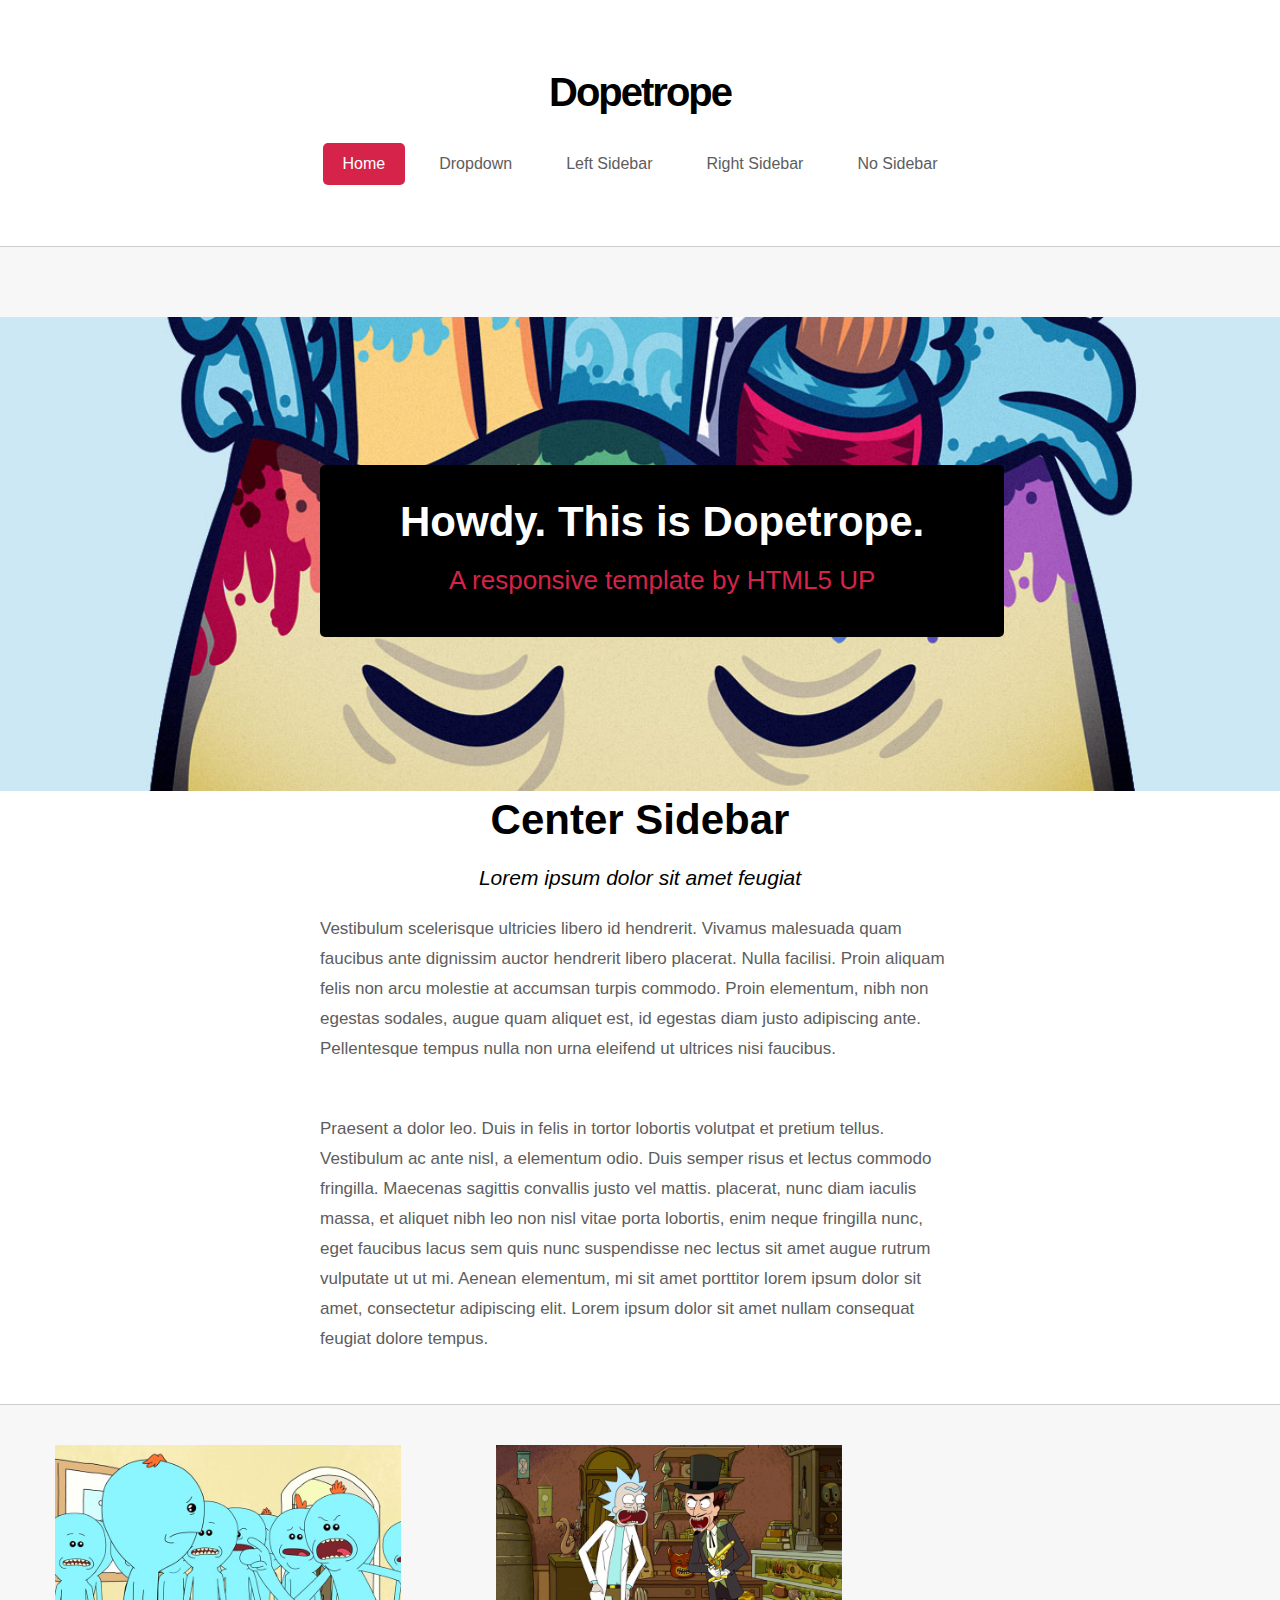
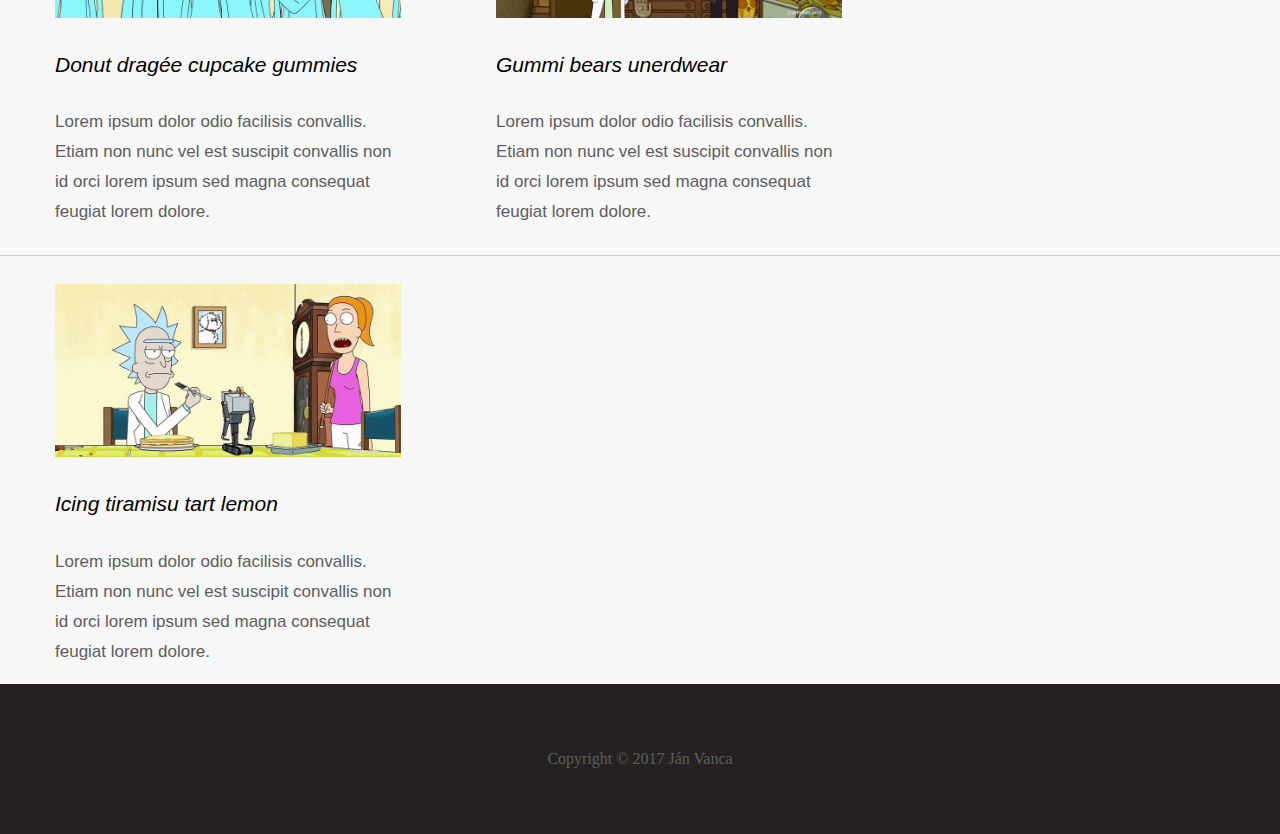
<file: index.html>
<!DOCTYPE html>
<html>
  <head>
    <link rel="stylesheet" href="css/style.css">
    <meta charset="utf-8">
    <title>Blog 1</title>
  </head>
  <body>
    <div class="biele">
      <header>
        <a href="index.html" class="nadpis"><h1>Dopetrope</h1></a>
        <nav>
          <ul class="menu">
            <li><a href="#" class="vyber">Home</a></li>
            <li><a href="#">Dropdown</a></li>
            <li><a href="left.html">Left Sidebar</a></li>
            <li><a href="right.html">Right Sidebar</a></li>
            <li><a href="noside.html">No Sidebar</a></li>
          </ul>
        </nav>
      </header>
    </div>
    
    <main>
      <section class="prva">
      <div class="content-wrap">
        <section class="prva">
          <article>
            <img src="image/pic01.jpg" class="firts">
            <div class=t>
            <header class="text">
              <h2>Howdy. This is Dopetrope.</h2>
              <p class="head">A responsive template by HTML5 UP</p>
            </header>
          </article>
        </section>
      
        <section class="druha">
        <h2 class="nazov">Center Sidebar</h2>
        <h3>Lorem ipsum dolor sit amet feugiat</h3>
        <p class="pismo"> Vestibulum scelerisque ultricies libero id hendrerit. 
          Vivamus malesuada quam faucibus ante dignissim auctor hendrerit libero placerat. 
          Nulla facilisi. Proin aliquam felis non arcu molestie at accumsan turpis commodo. 
          Proin elementum, nibh non egestas sodales, augue quam aliquet est, 
          id egestas diam justo adipiscing ante. 
          Pellentesque tempus nulla non urna eleifend ut ultrices nisi faucibus.</p>
        <p class="pismo"">
          Praesent a dolor leo. Duis in felis in tortor lobortis volutpat et pretium tellus.
          Vestibulum ac ante nisl, a elementum odio. Duis semper risus et lectus commodo fringilla.
          Maecenas sagittis convallis justo vel mattis. placerat, nunc diam iaculis massa, 
          et aliquet nibh leo non nisl vitae porta lobortis, enim neque fringilla nunc, 
          eget faucibus lacus sem quis nunc suspendisse nec lectus sit amet augue rutrum 
          vulputate ut ut mi. Aenean elementum, mi sit amet porttitor lorem ipsum dolor sit amet, 
          consectetur adipiscing elit. Lorem ipsum dolor sit amet nullam consequat feugiat dolore tempus. 
        </p>
      </section>       
    </main>
    
   
    <section class="pre-footer">
			<section class="column">
				<img src="image/image1.jpg">
				<h4>Donut dragée cupcake gummies</h4>
				<p class="font">
					Lorem ipsum dolor odio facilisis convallis. Etiam non nunc vel est suscipit convallis non id orci lorem ipsum sed magna consequat feugiat lorem dolore.
				</p>
			</section>

			<section class="column">
				<img src="image/image2.jpg">
				<h4>Gummi bears unerdwear</h4>
				<p class="font">
					Lorem ipsum dolor odio facilisis convallis. Etiam non nunc vel est suscipit convallis non id orci lorem ipsum sed magna consequat feugiat lorem dolore.
				</p>
			</section>

			<section class="column">
				<img src="image/image3.jpg">
				<h4>Icing tiramisu tart lemon</h4>
				<p class="font">
					Lorem ipsum dolor odio facilisis convallis. Etiam non nunc vel est suscipit convallis non id orci lorem ipsum sed magna consequat feugiat lorem dolore.
				</p>
			</section>
	 </section>
   

    
    <footer class="spodok">
    <div class="content-wrap">
      <p class="janio">Copyright © 2017 Ján Vanca </p>
      </div>
    </footer>
    
  </body>    
<html>
</file>
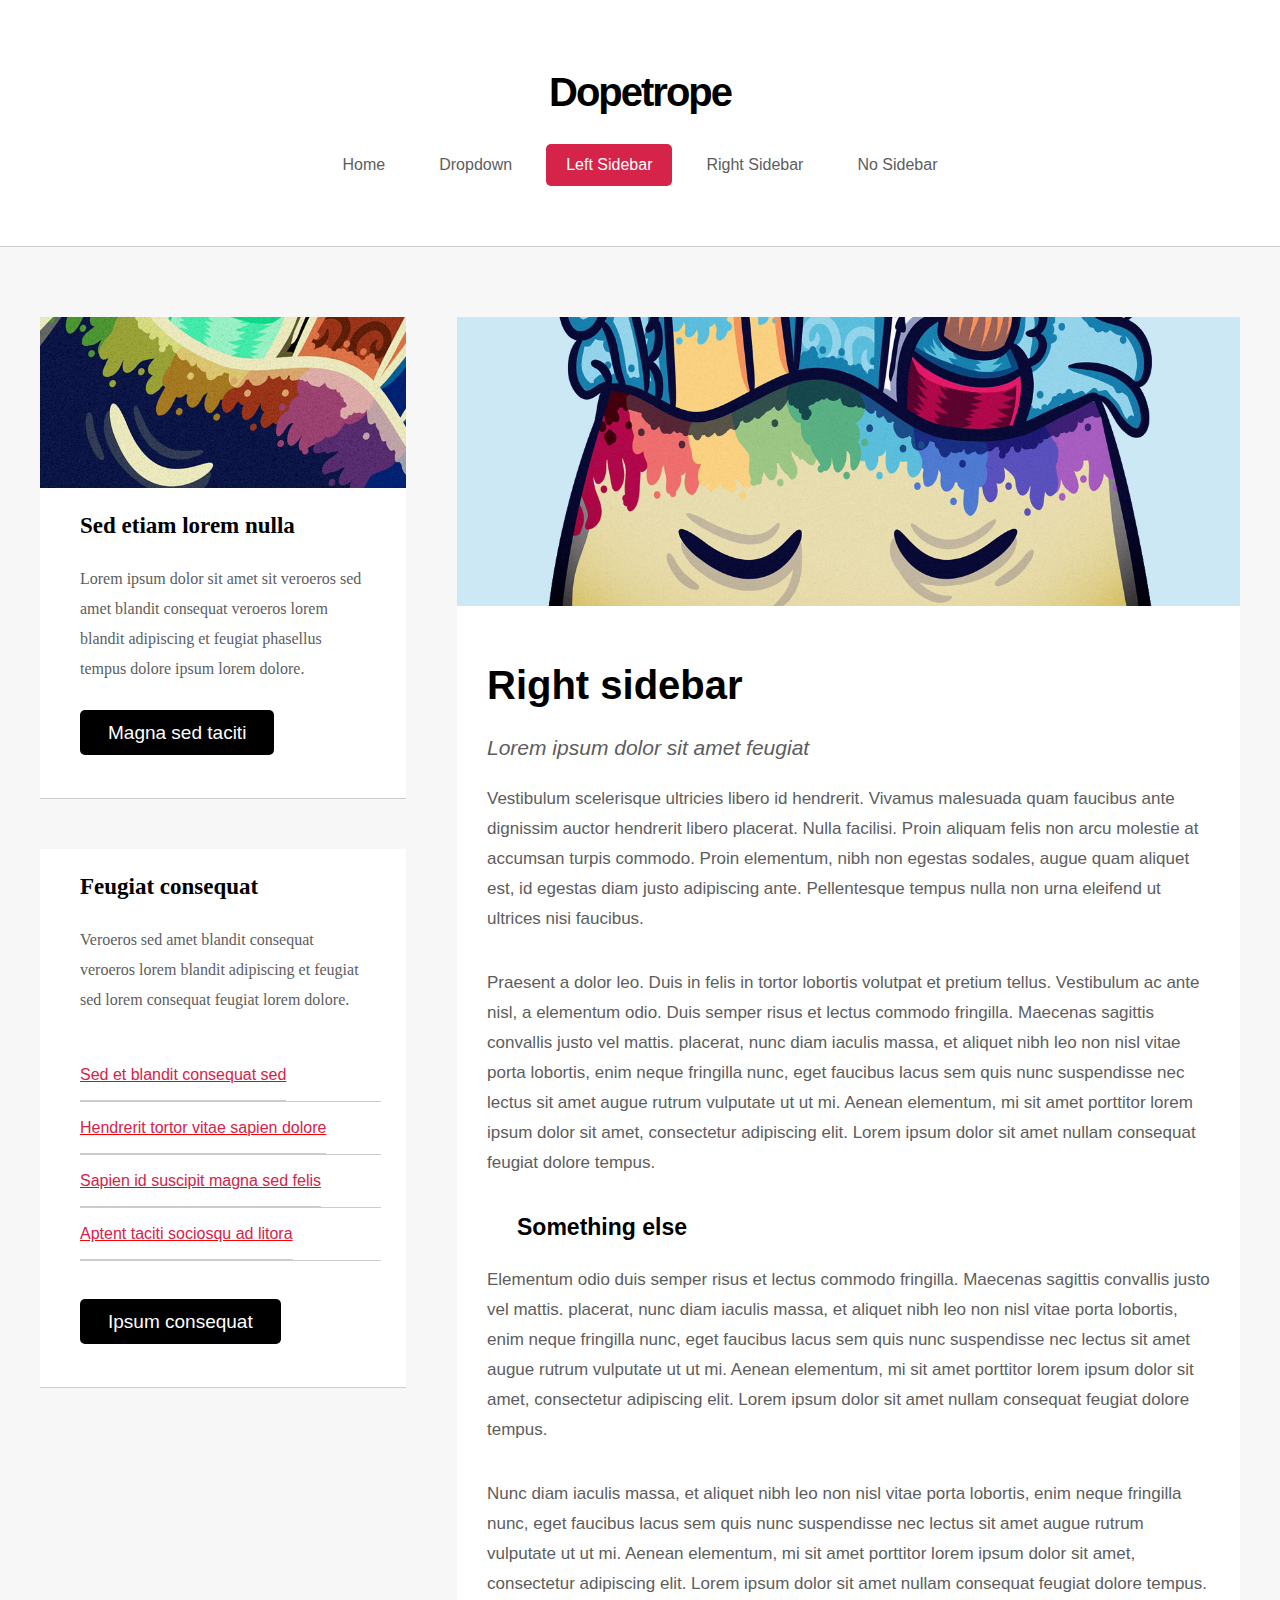
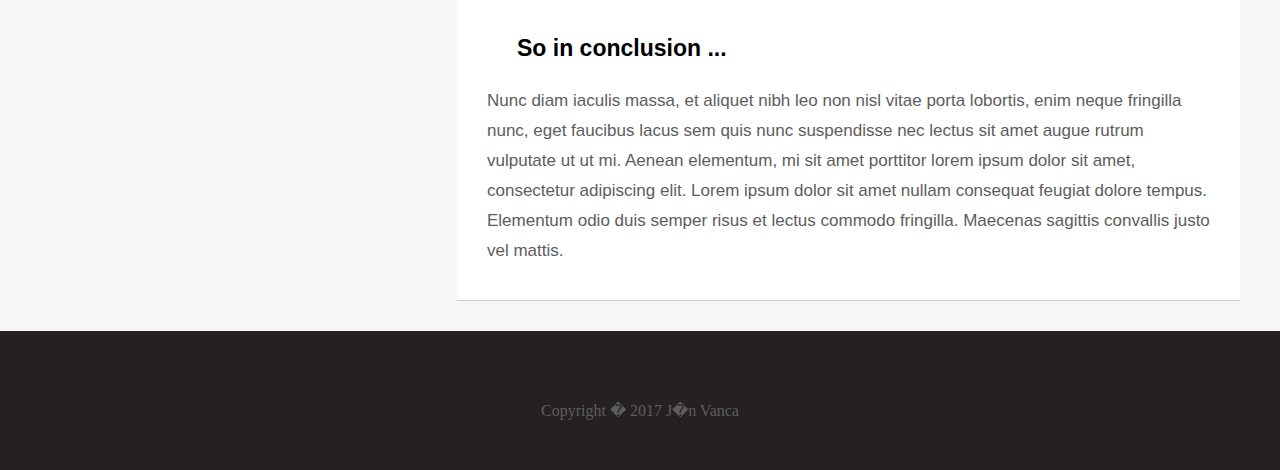
<file: left.html>
<!DOCTYPE html>
<html>
  <head>
    <link rel="stylesheet" href="css/left.css">
    <meta charset="utf-8">
    <title>Left Sidebar</title>
  </head>  
  <body>
    <div class="biele">
    <header>
      <a href="index.html"><h1>Dopetrope</h1></a>
      <nav>
        <ul class="menu">
          <li><a href="index.html">Home</a></li>
          <li><a href="#">Dropdown</a></li>
          <li><a href="#" class="vyber">Left Sidebar</a></li>
          <li><a href="right.html">Right Sidebar</a></li>
          <li><a href="noside.html">No Sidebar</a></li>
        </ul>
      </nav>
    </header>
    </div>
    <main>
    <div class="content-wrap">
      <section class="prva">
        <article>
          <header>
            <img src="image/pic01.jpg" class="firts">
          </header>
          <h2>Right sidebar</h2>
          <p class="lorem">Lorem ipsum dolor sit amet feugiat</p>
          
          <div class="pismo">
            <p>
              Vestibulum scelerisque ultricies libero id hendrerit. 
              Vivamus malesuada quam faucibus ante dignissim auctor hendrerit libero placerat. 
              Nulla facilisi. Proin aliquam felis non arcu molestie at accumsan turpis commodo. 
              Proin elementum, nibh non egestas sodales, augue quam aliquet est, id egestas diam justo adipiscing ante. 
              Pellentesque tempus nulla non urna eleifend ut ultrices nisi faucibus.
           </p>
          
            <p>
              Praesent a dolor leo. Duis in felis in tortor lobortis volutpat et pretium tellus. 
              Vestibulum ac ante nisl, a elementum odio. Duis semper risus et lectus commodo fringilla. 
              Maecenas sagittis convallis justo vel mattis. placerat, nunc diam iaculis massa, 
              et aliquet nibh leo non nisl vitae porta lobortis, enim neque fringilla nunc, 
              eget faucibus lacus sem quis nunc suspendisse nec lectus sit amet augue rutrum vulputate ut ut mi. 
              Aenean elementum, mi sit amet porttitor lorem ipsum dolor sit amet, consectetur adipiscing elit. 
              Lorem ipsum dolor sit amet nullam consequat feugiat dolore tempus.  
            </p>
          
          <h3>Something else</h3>
          
            <p>
              Elementum odio duis semper risus et lectus commodo fringilla. 
              Maecenas sagittis convallis justo vel mattis. placerat, nunc diam iaculis massa, 
              et aliquet nibh leo non nisl vitae porta lobortis, enim neque fringilla nunc, 
              eget faucibus lacus sem quis nunc suspendisse nec lectus sit amet augue rutrum vulputate ut ut mi. 
              Aenean elementum, mi sit amet porttitor lorem ipsum dolor sit amet, consectetur adipiscing elit. 
              Lorem ipsum dolor sit amet nullam consequat feugiat dolore tempus. 
            </p>
          
            <p>
              Nunc diam iaculis massa, et aliquet nibh leo non nisl vitae porta lobortis, 
              enim neque fringilla nunc, eget faucibus lacus sem quis nunc suspendisse nec lectus 
              sit amet augue rutrum vulputate ut ut mi. Aenean elementum, mi sit amet porttitor 
              lorem ipsum dolor sit amet, consectetur adipiscing elit. Lorem ipsum dolor sit amet 
              nullam consequat feugiat dolore tempus. 
            </p>
          
          <h3>So in conclusion ...</h3>
          
            <p>
              Nunc diam iaculis massa, et aliquet nibh leo non nisl vitae porta lobortis, 
              enim neque fringilla nunc, eget faucibus lacus sem quis nunc suspendisse nec lectus sit 
              amet augue rutrum vulputate ut ut mi. Aenean elementum, mi sit amet porttitor lorem ipsum dolor sit amet, 
              consectetur adipiscing elit. Lorem ipsum dolor sit amet nullam consequat feugiat dolore tempus. 
              Elementum odio duis semper risus et lectus commodo fringilla. Maecenas sagittis convallis justo vel mattis. 
            </p>
          </div>
        </article>
      </section>
     
     
      <section class="druha">
        <article>
            <header>
              <img src="image/pic09.jpg" class="second">
            </header>
            <div class="article-content">
            <h3>Sed etiam lorem nulla</h3>
            
            <p class="pismo2">
              Lorem ipsum dolor sit amet sit veroeros sed amet blandit consequat veroeros 
              lorem blandit adipiscing et feugiat phasellus tempus dolore ipsum lorem dolore.
            </p>
            <a href="" class="butt">Magna sed taciti</a>
            </div>  
        </article>      
      </section>
      
      
      <section class="tretia">
        <article>
        <div class="article-content">
          <h3>Feugiat consequat</h3>
          <p class="pismo2">
            Veroeros sed amet blandit consequat veroeros lorem blandit adipiscing et feugiat sed lorem consequat feugiat lorem dolore.
          </p>
          <ul class="odkazy">
            <li><a href="#">Sed et blandit consequat sed</a></li>
            <li><a href="#">Hendrerit tortor vitae sapien dolore</a></li>     
            <li><a href="#">Sapien id suscipit magna sed felis</a></li>
            <li><a href="#">Aptent taciti sociosqu ad litora</a></li>
          </ul>
          <a href="#" class="butt">Ipsum consequat</a>
          </div>
        </article>
      </section> 
     
      	<!-- Nepotrebujeme, ak class="spodok zmenim v css .spodok clear:both <div class="clear"></div>       -->
      </div>
    </main>
    <footer class="spodok">
    <div class="content-wrap">
      <p class="janio">Copyright � 2017 J�n Vanca </p>
      </div>
    </footer>
  </body>
</html>
</file>
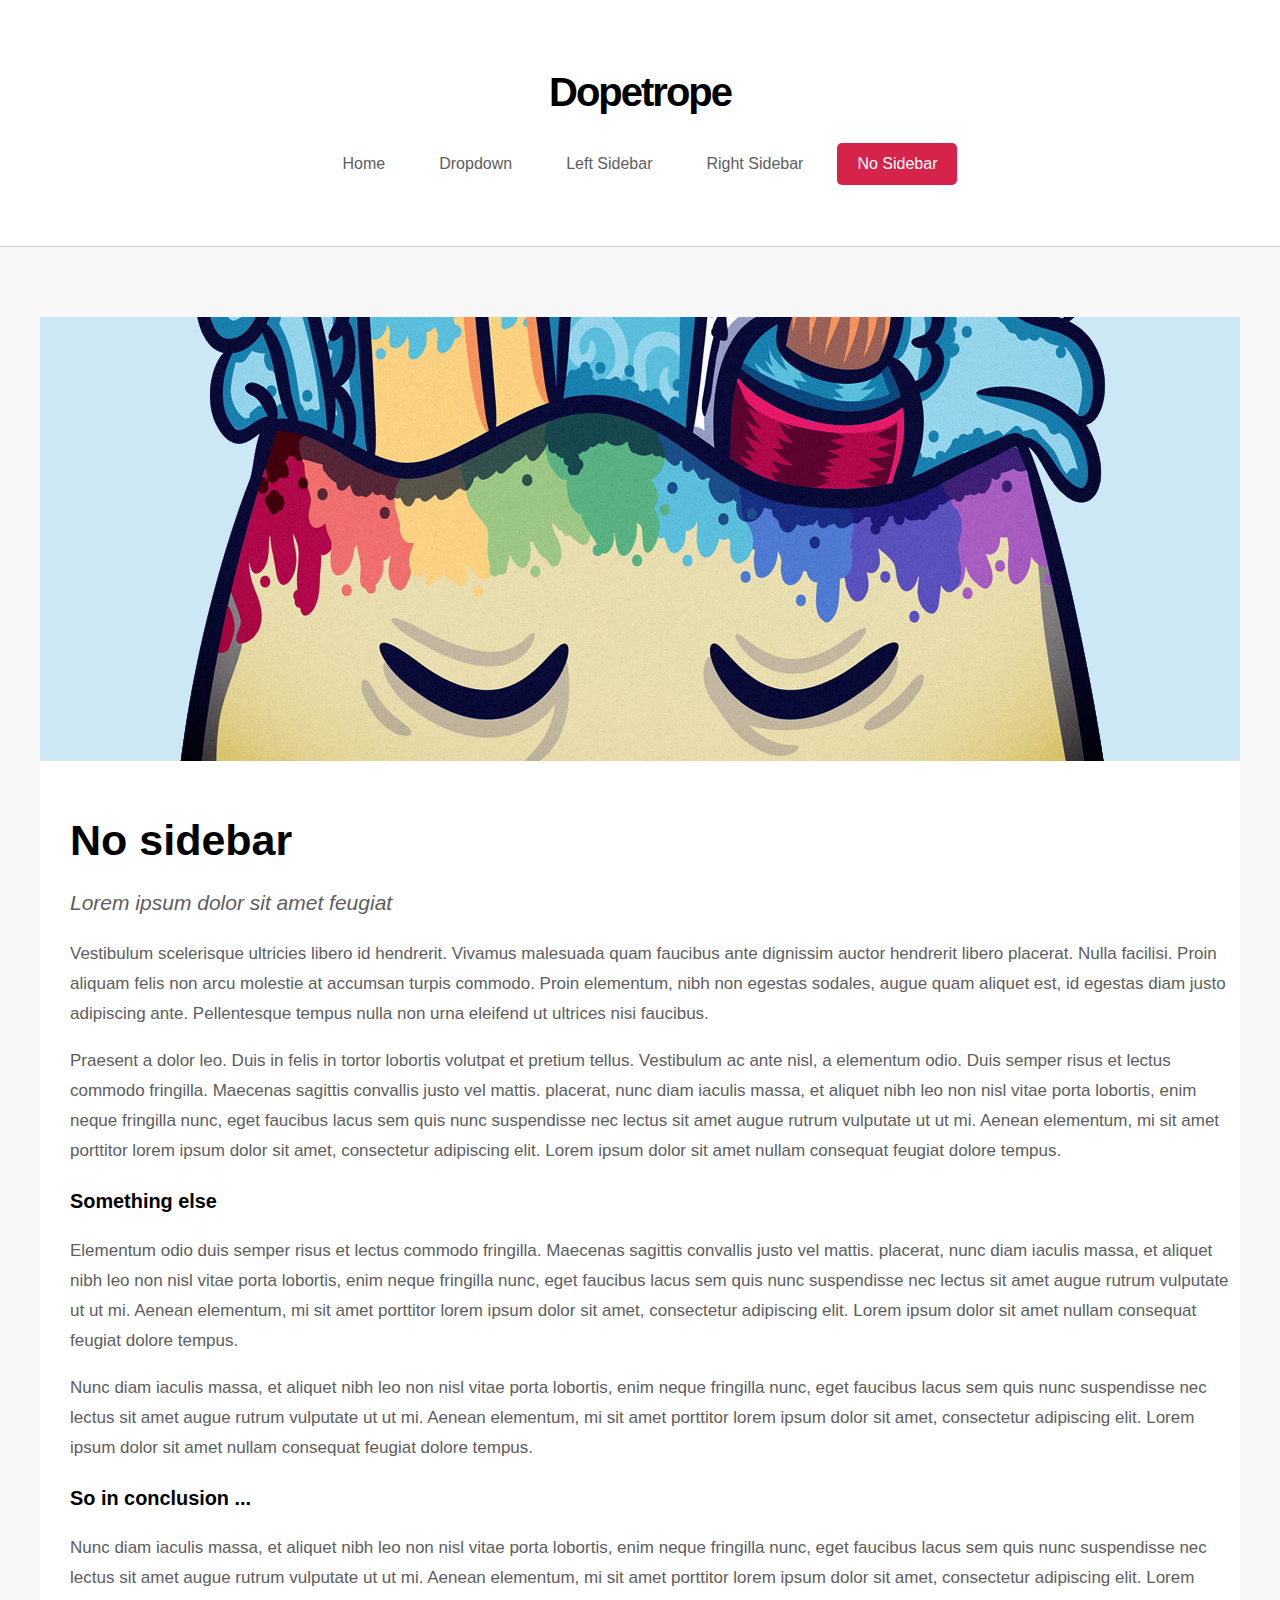
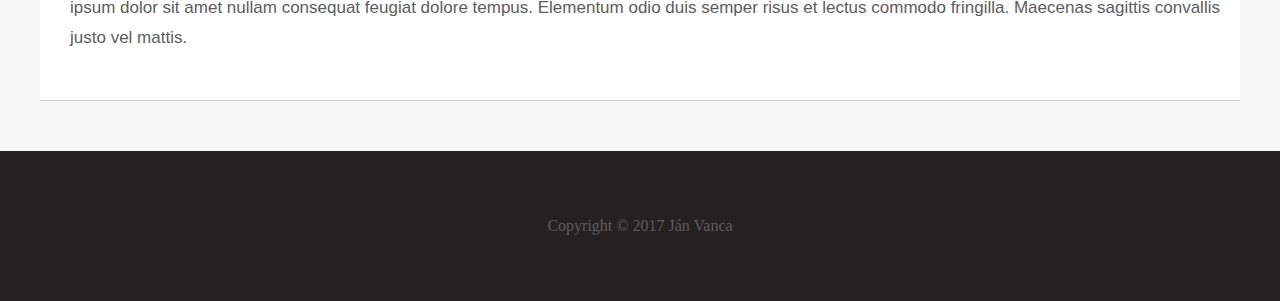
<file: noside.html>
<!DOCTYPE html>
<html>
  <head>
    <link rel="stylesheet" href="css/noside.css">
    <meta charset="utf-8">
    <title>No Siderbar</title>
  </head>
  <body>
    <div class="biele">
      <header>
        <a href="noside.html" class="nadpis"><h1>Dopetrope</h1></a>
        <nav>
          <ul class="menu">
            <li><a href="index.html">Home</a></li>
            <li><a href="#">Dropdown</a></li>
            <li><a href="left.html">Left Sidebar</a></li>
            <li><a href="right.html">Right Sidebar</a></li>
            <li><a href="#" class="vyber">No Sidebar</a></li>
          </ul>
        </nav>
      </header>
    </div>
    
    <main>
      <div class="content-wrap">
        <section class="prva">
          <article>
            <header>
              <img src="image/pic01.jpg" class="firts">
            </header>
            <h2>No sidebar</h2>
            <p class="lorem">Lorem ipsum dolor sit amet feugiat</p>
          
            <div class="pismo">
              <p>
                Vestibulum scelerisque ultricies libero id hendrerit. 
                Vivamus malesuada quam faucibus ante dignissim auctor hendrerit libero placerat. 
                Nulla facilisi. Proin aliquam felis non arcu molestie at accumsan turpis commodo. 
                Proin elementum, nibh non egestas sodales, augue quam aliquet est, id egestas diam justo adipiscing ante. 
                Pellentesque tempus nulla non urna eleifend ut ultrices nisi faucibus.
              </p>
          
              <p>
                Praesent a dolor leo. Duis in felis in tortor lobortis volutpat et pretium tellus. 
                Vestibulum ac ante nisl, a elementum odio. Duis semper risus et lectus commodo fringilla. 
                Maecenas sagittis convallis justo vel mattis. placerat, nunc diam iaculis massa, 
                et aliquet nibh leo non nisl vitae porta lobortis, enim neque fringilla nunc, 
                eget faucibus lacus sem quis nunc suspendisse nec lectus sit amet augue rutrum vulputate ut ut mi. 
                Aenean elementum, mi sit amet porttitor lorem ipsum dolor sit amet, consectetur adipiscing elit. 
                Lorem ipsum dolor sit amet nullam consequat feugiat dolore tempus.  
              </p>
          
            <h3>Something else</h3>
          
              <p>
                Elementum odio duis semper risus et lectus commodo fringilla. 
                Maecenas sagittis convallis justo vel mattis. placerat, nunc diam iaculis massa, 
                et aliquet nibh leo non nisl vitae porta lobortis, enim neque fringilla nunc, 
                eget faucibus lacus sem quis nunc suspendisse nec lectus sit amet augue rutrum vulputate ut ut mi. 
                Aenean elementum, mi sit amet porttitor lorem ipsum dolor sit amet, consectetur adipiscing elit. 
                Lorem ipsum dolor sit amet nullam consequat feugiat dolore tempus. 
              </p>
          
              <p>
                Nunc diam iaculis massa, et aliquet nibh leo non nisl vitae porta lobortis, 
                enim neque fringilla nunc, eget faucibus lacus sem quis nunc suspendisse nec lectus 
                sit amet augue rutrum vulputate ut ut mi. Aenean elementum, mi sit amet porttitor 
                lorem ipsum dolor sit amet, consectetur adipiscing elit. Lorem ipsum dolor sit amet 
                nullam consequat feugiat dolore tempus. 
              </p>
          
            <h3>So in conclusion ...</h3>
          
              <p>
                Nunc diam iaculis massa, et aliquet nibh leo non nisl vitae porta lobortis, 
                enim neque fringilla nunc, eget faucibus lacus sem quis nunc suspendisse nec lectus sit 
                amet augue rutrum vulputate ut ut mi. Aenean elementum, mi sit amet porttitor lorem ipsum dolor sit amet, 
                consectetur adipiscing elit. Lorem ipsum dolor sit amet nullam consequat feugiat dolore tempus. 
                Elementum odio duis semper risus et lectus commodo fringilla. Maecenas sagittis convallis justo vel mattis. 
              </p>
            </div>
          </article>
        </section>
    </main>
    <footer class="spodok">
      <div class="content-wrap">
        <p class="janio">Copyright © 2017 Ján Vanca </p>
      </div>
    </footer>
  </body>
</html>
</file>
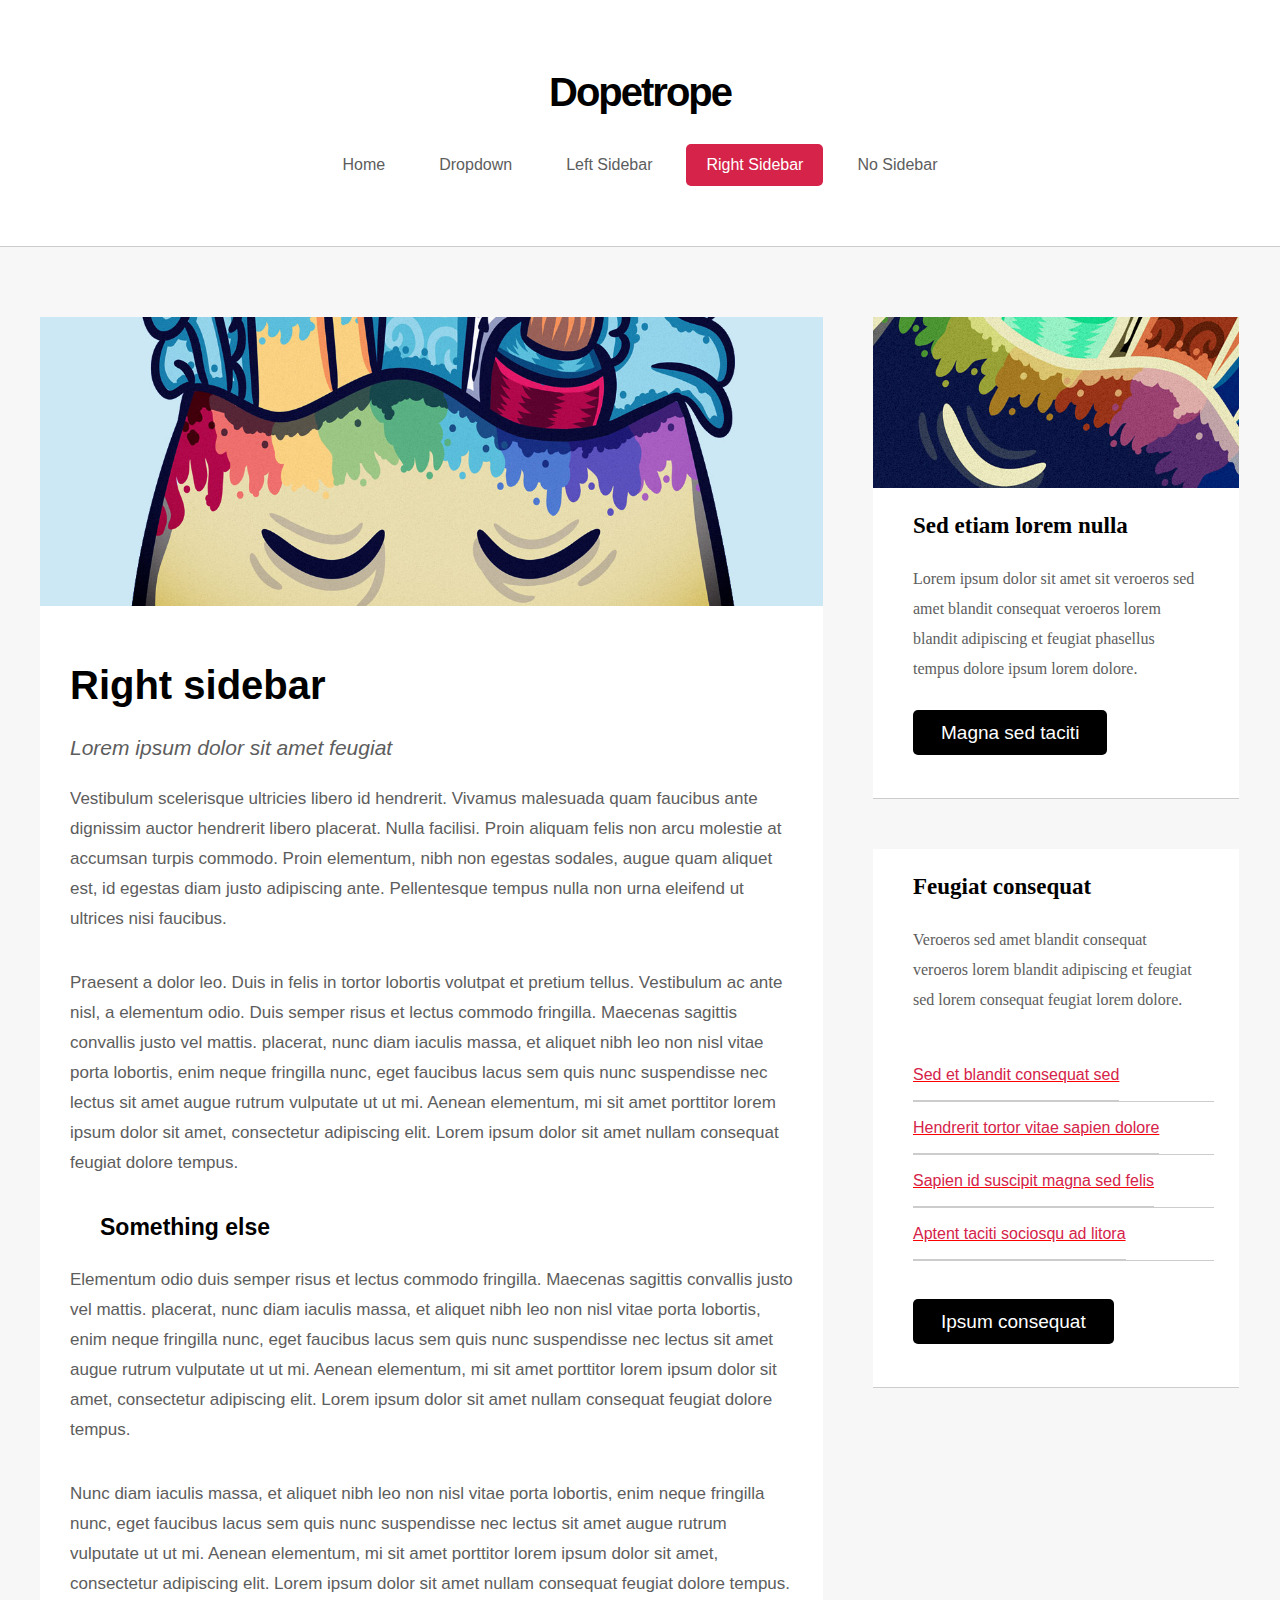
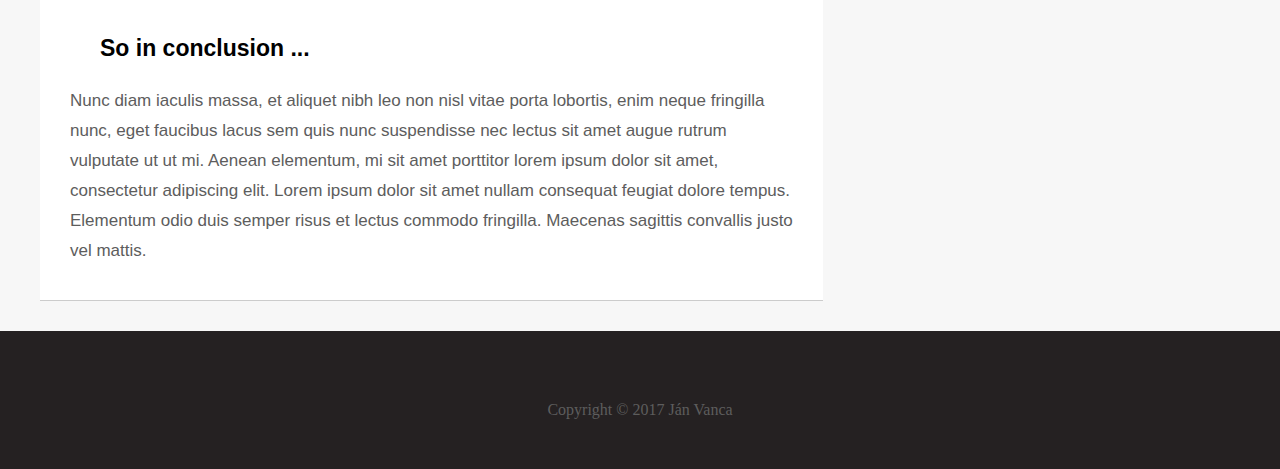
<file: right.html>
<!DOCTYPE html>
<html>
  <head>
    <link rel="stylesheet" href="css/right.css">
    <meta charset="utf-8">
    <title>Right Sidebar</title>
  </head>  
  <body>
    <div class="biele">
    <header>
      <a href="index.html"><h1>Dopetrope</h1></a>
      <nav>
        <ul class="menu">
          <li><a href="index.html">Home</a></li>
          <li><a href="#">Dropdown</a></li>
          <li><a href="left.html">Left Sidebar</a></li>
          <li><a href="#" class="vyber">Right Sidebar</a></li>
          <li><a href="noside.html">No Sidebar</a></li>
        </ul>
      </nav>
    </header>
    </div>
    <main>
    <div class="content-wrap">
      <section class="prva">
        <article>
          <header>
            <img src="image/pic01.jpg" class="firts">
          </header>
          <h2>Right sidebar</h2>
          <p class="lorem">Lorem ipsum dolor sit amet feugiat</p>
          
          <div class="pismo">
            <p>
              Vestibulum scelerisque ultricies libero id hendrerit. 
              Vivamus malesuada quam faucibus ante dignissim auctor hendrerit libero placerat. 
              Nulla facilisi. Proin aliquam felis non arcu molestie at accumsan turpis commodo. 
              Proin elementum, nibh non egestas sodales, augue quam aliquet est, id egestas diam justo adipiscing ante. 
              Pellentesque tempus nulla non urna eleifend ut ultrices nisi faucibus.
           </p>
          
            <p>
              Praesent a dolor leo. Duis in felis in tortor lobortis volutpat et pretium tellus. 
              Vestibulum ac ante nisl, a elementum odio. Duis semper risus et lectus commodo fringilla. 
              Maecenas sagittis convallis justo vel mattis. placerat, nunc diam iaculis massa, 
              et aliquet nibh leo non nisl vitae porta lobortis, enim neque fringilla nunc, 
              eget faucibus lacus sem quis nunc suspendisse nec lectus sit amet augue rutrum vulputate ut ut mi. 
              Aenean elementum, mi sit amet porttitor lorem ipsum dolor sit amet, consectetur adipiscing elit. 
              Lorem ipsum dolor sit amet nullam consequat feugiat dolore tempus.  
            </p>
          
          <h3>Something else</h3>
          
            <p>
              Elementum odio duis semper risus et lectus commodo fringilla. 
              Maecenas sagittis convallis justo vel mattis. placerat, nunc diam iaculis massa, 
              et aliquet nibh leo non nisl vitae porta lobortis, enim neque fringilla nunc, 
              eget faucibus lacus sem quis nunc suspendisse nec lectus sit amet augue rutrum vulputate ut ut mi. 
              Aenean elementum, mi sit amet porttitor lorem ipsum dolor sit amet, consectetur adipiscing elit. 
              Lorem ipsum dolor sit amet nullam consequat feugiat dolore tempus. 
            </p>
          
            <p>
              Nunc diam iaculis massa, et aliquet nibh leo non nisl vitae porta lobortis, 
              enim neque fringilla nunc, eget faucibus lacus sem quis nunc suspendisse nec lectus 
              sit amet augue rutrum vulputate ut ut mi. Aenean elementum, mi sit amet porttitor 
              lorem ipsum dolor sit amet, consectetur adipiscing elit. Lorem ipsum dolor sit amet 
              nullam consequat feugiat dolore tempus. 
            </p>
          
          <h3>So in conclusion ...</h3>
          
            <p>
              Nunc diam iaculis massa, et aliquet nibh leo non nisl vitae porta lobortis, 
              enim neque fringilla nunc, eget faucibus lacus sem quis nunc suspendisse nec lectus sit 
              amet augue rutrum vulputate ut ut mi. Aenean elementum, mi sit amet porttitor lorem ipsum dolor sit amet, 
              consectetur adipiscing elit. Lorem ipsum dolor sit amet nullam consequat feugiat dolore tempus. 
              Elementum odio duis semper risus et lectus commodo fringilla. Maecenas sagittis convallis justo vel mattis. 
            </p>
          </div>
        </article>
      </section>
     
     
      <section class="druha">
        <article>
            <header>
              <img src="image/pic09.jpg" class="second">
            </header>
            <div class="article-content">
            <h3>Sed etiam lorem nulla</h3>
            
            <p class="pismo2">
              Lorem ipsum dolor sit amet sit veroeros sed amet blandit consequat veroeros 
              lorem blandit adipiscing et feugiat phasellus tempus dolore ipsum lorem dolore.
            </p>
            <a href="" class="butt">Magna sed taciti</a>
            </div>  
        </article>      
      </section>
      
      
      <section class="tretia">
        <article>
        <div class="article-content">
          <h3>Feugiat consequat</h3>
          <p class="pismo2">
            Veroeros sed amet blandit consequat veroeros lorem blandit adipiscing et feugiat sed lorem consequat feugiat lorem dolore.
          </p>
          <ul class="odkazy">
            <li><a href="#">Sed et blandit consequat sed</a></li>
            <li><a href="#">Hendrerit tortor vitae sapien dolore</a></li>     
            <li><a href="#">Sapien id suscipit magna sed felis</a></li>
            <li><a href="#">Aptent taciti sociosqu ad litora</a></li>
          </ul>
          <a href="#" class="butt">Ipsum consequat</a>
          </div>
        </article>
      </section> 
     
      	<!-- Nepotrebujeme, ak class="spodok zmenim v css .spodok clear:both <div class="clear"></div>       -->
      </div>
    </main>
    <footer class="spodok">
    <div class="content-wrap">
      <p class="janio">Copyright © 2017 Ján Vanca </p>
      </div>
    </footer>
  </body>
</html>
</file>
<file: css/style.css>
body {
    margin: 0 auto;
    text-align: left;
    background: #F7F7F7; 
}

main {
     border-top: solid 1px #CCCCCC;
      
}

.menu {
    margin: 0;
    padding-left: 0;
    list-style: none;
    padding-bottom: 61px;
    background: #fff; 
}

.menu li,
.menu a {
    display: inline-block;
    
}

.menu a {
    margin: 0 5px;
    padding: 12px 20px;
    text-decoration: none;
    border-radius: 5px;
    font-family: sans-serif;
}

.biele {
    background: #fff;
    text-align: center;
    padding-top: 77px;
}
     
.prva {
    background: #fff;
    font-family: "Open Sans",sans-serif;
    margin-top: 70px;


}

img {
    width: 100%;   
}

.text {
    position: relative;
    text-align: center;
    display: block;
    margin-top: -330px;
    padding: 2em 5em;
    border-radius: 5px;
    background: black;
    float: left;
    margin-left: 25%;
}

h2 {
    font-size: 42px;
    color: #fff;
    font-weight: 700;
    line-height: 30px;
    margin-bottom: 28px;
    margin-top: 0px;
    padding-top: 10px;
}

.head {
    color: #D52349;
    font-size: 26px;
    line-height: 30px;
    font-weight: 300;
    margin-bottom: 0px;
    padding-bottom: 10px;
}

a {
    color: #5D5D5D;
    text-decoration: none;
}

a:hover {
    background: #F3F3F3;
}

a:active {
    background: #D52349;
    color: #fff;
    background-repeat: repeat;
}

h1 {
    margin: 0;
    font-size: 40px;
    font-weight: 900;
    line-height: 30px;
    font-family: sans-serif;
    letter-spacing: -2px;
    padding-bottom: 36px;
    color: black;
}

.vyber {
    background: #D52349;
    color: #fff;
    text-decoration: none;
}

.spodok {
    text-align: center;
    width: 100%;
    padding-bottom: 50px;  
    padding-top: 50px;
    margin 0 auto;
}

footer {
    background: #252122;
}

article {
        margin: 0 auto;
}

.pismo {
    margin: 0 25%;
    padding-bottom: 50px;
    font-family: "Open Sans",sans-serif;
    font-size: 17px;
    font-weight: 300;
    line-height: 30px;
    color: #5D5D5D;
    
}

.nazov {
    color: black;
    clear: both;
    text-align: center;
    
}

h3 {
    text-align: center;
    font-size: 21px;
    line-height: 30px;
    font-style: italic;
    font-weight: 300;
}

.druha {
    border-bottom: solid 1px #CCCCCC;
}



.pre-footer {
     width: 100%;
     padding-bottom: 450px;
     border-bottom: solid 1px #CCCCCC;  
    
    
}

.column {
    float: left;
    margin-left: 55px;
    width: 346px;
	  margin-right: 40px;
    
    padding-top: 40px
}

.spodok {
    clear: both;
    text-align: center;
    width: 100%;
    padding-bottom: 50px;  
    padding-top: 50px;
    margin 0 auto;
}

.column h2 {
	color: #e3e3e3;
	margin-top: 20px;
}

.column img {
	width: 100%;
	height: auto;
}

.column:last-child {
	margin-right: 0;
}

h4 {
    text-align: left;
    font-size: 21px;
    line-height: 30px;
    font-style: italic;
    font-weight: 300;
    font-family: "Open Sans",sans-serif;   
}

.font {
    font-family: "Open Sans",sans-serif;
    font-size: 17px;
    font-weight: 300;
    line-height: 30px;
    color: #5D5D5D;
}

.janio {
    color: #5D5D5D;
}
</file>
<file: css/left.css>
body {
    margin: 0 auto;
    text-align: left;
    background: #F7F7F7;
}
main {
     /*background: #F7F7F7;   */
     border-top: solid 1px #CCCCCC;
     
  
}

.menu {
    margin: 0;
    padding-left: 0;
    list-style: none;
    padding-bottom: 60px;
    background: #fff; 
}

.menu li,
.menu a {
    display: inline-block;
    
}

.menu a {
    margin: 0 5px;
    padding: 12px 20px;
    text-decoration: none;
    border-radius: 5px;
    font-family: sans-serif;
}

header {
	text-align: center;
  background: #fff;
}

h1 {
    font-size: 40px;
    font-weight: 900;
    line-height: 30px;
    font-family: sans-serif;
    letter-spacing: -2px;
    padding-bottom: 10px;
    color: black;
    text-decoration: none;  
}

a:hover {
    background: #F3F3F3;
}

a:active {
    background: #D52349;
    color: #fff;
    background-repeat: repeat;
}

a {
    color: #5D5D5D;
    text-decoration: none;
}

.prva {
    background: #fff;
    width: 783px;
    /* margin: 70px 0px 0px 75px;  */
    float: right;
    font-family: "Open Sans",sans-serif;
    border-bottom: solid 1px #CCCCCC;      
}

.firts {
    width: 783px;
    position: relative;   
}

.pismo {
    font-size: 17px;
    line-height: 30px;
    font-weight: 300;
    margin-left: 30px;
    margin-right: 30px;
}

p {
    color: #5D5D5D;
    margin-bottom: 34px;
}

h2 {
    font-size: 40px;
    line-height: 30px;
    margin-left: 30px;
    font-weight: 700;
    margin-bottom: 33px;
    margin-top: 60px;    
}

.lorem {
    font-size: 21px;
    line-height: 30px;
    font-style: italic;
    font-weight: 300;
    margin: 21px 0px 21px 30px;
}

.druha {
    background: #fff;
    width: 366px;
    float: left;
    margin-right: 50px;
    margin-bottom: 50px;
    padding-bottom: 50px;
    border-bottom: solid 1px #CCCCCC;
    
}

.second {
    width: 366px;
    position: relative;
    display: block;
    right: 0;
    
}

.tretia {
    background: #fff;
    width: 366px;
    float: left;
    margin-right: 50px;
    padding-bottom: 50px;
    border-bottom: solid 1px #CCCCCC;
    
}
     



.article-content {
	padding: 0 10px;
}

/*Nepoterbujeme ak dam clear: both do .spodok */
/*.clear {
	clear: both;
}  */ 

.content-wrap {
	max-width: 1200px;
	margin: 70px auto 0 auto;
}

.biele {
    background: #fff;
    padding-top: 50px
}

.vyber {
    background: #D52349;
    color: #fff;
    text-decoration: none;
}

.spodok {
    text-align: center;
    clear: both;
    margin-top: 30px;
    width: 100%;
}

footer {
    background: #252122;
    float: left;
}

.janio {
   margin-bottom: 50px;  
}

h3 {
    font-size: 23px;
    line-height: 30px;
    margin-left: 3px;
    font-weight: 700;
    margin-left: 30px;
   
}

.pismo2 {
    font-size: 16px;
    line-height: 30px;
    font-weight: 300;
    margin-left: 30px;
    margin-right: 30px;
}
    
.butt {
    background: black;
    color: #fff;
    text-decoration: none;
    padding: 12px;
    padding-bottom: 12px;
    margin-left: 30px;
    border-radius: 5px;
    font-size: 19px;
    font-weight: 700px;
    line-height: 30px;
    padding: 12px 28px 12px 28px;
    font-family: "Open Sans",sans-serif;
}

.odkazy {
    text-decoration: none;
    border-radius: 5px;
    font-family: sans-serif;
    padding-left: 30px;
    padding-bottom: 30px;
    list-style: none;
    background: #fff; 
    color: red;
    font-family: "Open Sans",sans-serif;
    text-decoration: underline;
 }
 
 .odkazy li,
 .odkazy a {
    padding-bottom: 17px;
    padding-top: 17px;
    color: #D52349;
    border-bottom: solid 1px #CCCCCC;
    margin-right: 15px;
    font-family: "Open Sans",sans-serif;
 }
</file>
<file: css/noside.css>
body {
    margin: 0 auto;
    text-align: left;
    background: #F7F7F7; 
}

main {
     border-top: solid 1px #CCCCCC;
      
}

.menu {
    margin: 0;
    padding-left: 0;
    list-style: none;
    padding-bottom: 61px;
    background: #fff; 
}

.menu li,
.menu a {
    display: inline-block;
    
}

.menu a {
    margin: 0 5px;
    padding: 12px 20px;
    text-decoration: none;
    border-radius: 5px;
    font-family: sans-serif;
}    
   
.biele {
    background: #fff;
    text-align: center;
    padding-top: 77px;

}

h1 {
    margin: 0;
    font-size: 40px;
    font-weight: 900;
    line-height: 30px;
    font-family: sans-serif;
    letter-spacing: -2px;
    padding-bottom: 36px;
    color: black;
}

.nadpis {
    text-decoration: none;
    font-family: "Open Sans",sans-serif; 
    color: black;
   
}    

.prva {
    width: 1200px;
    margin: 0 auto;
    text-align: left;
    background: #fff;
    font-family: "Open Sans",sans-serif;
    margin-top: 70px;
    margin-bottom: 50px;
    padding-bottom: 30px;
    border-bottom: solid 1px #CCCCCC;
}

a {
    color: #5D5D5D;
    text-decoration: none;
}

a:hover {
    background: #F3F3F3;
}

a:active {
    background: #D52349;
    color: #fff;
    background-repeat: repeat;
}

.pismo {
    font-family: "Open Sans",sans-serif;
    font-size: 17px;
    font-weight: 300;
    line-height: 30px;
    color: #5D5D5D;
    margin-left: 30px; 
}

.lorem {
    margin-left: 30px;
    font-size: 21px;
    line-height: 30px;
    font-style: italic;
    font-weight: 300;
    margin: 21px 0px 21px 30px;
}

p {
    color: #5D5D5D;
}

.vyber {
    background: #D52349;
    color: #fff;
    text-decoration: none;   
} 

h2 {
    margin-left: 30px;
    font-size: 43px;
    font-weight: 700;
    line-height: 30px;
    margin-bottom: 33px;
    margin-top: 60px; 
    
}

h3 {
    color: black;
    padding-top 30px;
    padding-bottom 30px; 
}

.spodok {
    text-align: center;
    width: 100%;
    padding-bottom: 50px;  
    padding-top: 50px;
    margin 0 auto;
}

footer {
    background: #252122;
}
</file>
<file: css/right.css>
body {
    margin: 0 auto;
    text-align: left;
    background: #F7F7F7;
}
main {
     /*background: #F7F7F7;   */
     border-top: solid 1px #CCCCCC;
     
  
}

.menu {
    margin: 0;
    padding-left: 0;
    list-style: none;
    padding-bottom: 60px;
    background: #fff; 
}

.menu li,
.menu a {
    display: inline-block;
    
}

.menu a {
    margin: 0 5px;
    padding: 12px 20px;
    text-decoration: none;
    border-radius: 5px;
    font-family: sans-serif;
}

header {
	text-align: center;
  background: #fff;
}

h1 {
    font-size: 40px;
    font-weight: 900;
    line-height: 30px;
    font-family: sans-serif;
    letter-spacing: -2px;
    padding-bottom: 10px;
    color: black;
    text-decoration: none;  
}

a:hover {
    background: #F3F3F3;
}

a:active {
    background: #D52349;
    color: #fff;
    background-repeat: repeat;
}

a {
    color: #5D5D5D;
    text-decoration: none;
}

.prva {
    background: #fff;
    width: 783px;
    /* margin: 70px 0px 0px 75px;  */
    float: left;
    font-family: "Open Sans",sans-serif;
    border-bottom: solid 1px #CCCCCC;      
}

.firts {
    width: 783px;
    position: relative;   
}

.pismo {
    font-size: 17px;
    line-height: 30px;
    font-weight: 300;
    margin-left: 30px;
    margin-right: 30px;
}

p {
    color: #5D5D5D;
    margin-bottom: 34px;
}

h2 {
    font-size: 40px;
    line-height: 30px;
    margin-left: 30px;
    font-weight: 700;
    margin-bottom: 33px;
    margin-top: 60px;    
}

.lorem {
    font-size: 21px;
    line-height: 30px;
    font-style: italic;
    font-weight: 300;
    margin: 21px 0px 21px 30px;
}

.druha {
    background: #fff;
    width: 366px;
    float: left;
    margin-left: 50px;
    margin-bottom: 50px;
    padding-bottom: 50px;
    border-bottom: solid 1px #CCCCCC;
    
}

.second {
    width: 366px;
    position: relative;
    display: block;
    right: 0;
    
}

.tretia {
    background: #fff;
    width: 366px;
    float: left;
    margin-left: 50px;
    padding-bottom: 50px;
    border-bottom: solid 1px #CCCCCC;
    
}
     



.article-content {
	padding: 0 10px;
}

/*Nepoterbujeme ak dam clear: both do .spodok */
/*.clear {
	clear: both;
}  */ 

.content-wrap {
	max-width: 1200px;
	margin: 70px auto 0 auto;
}

.biele {
    background: #fff;
    padding-top: 50px
}

.vyber {
    background: #D52349;
    color: #fff;
    text-decoration: none;
}

.spodok {
    text-align: center;
    clear: both;
    margin-top: 30px;
    width: 100%;
}

footer {
    background: #252122;
    float: left;
}

.janio {
   margin-bottom: 50px;  
}

h3 {
    font-size: 23px;
    line-height: 30px;
    margin-left: 3px;
    font-weight: 700;
    margin-left: 30px;
   
}

.pismo2 {
    font-size: 16px;
    line-height: 30px;
    font-weight: 300;
    margin-left: 30px;
    margin-right: 30px;
}
    
.butt {
    background: black;
    color: #fff;
    text-decoration: none;
    padding: 12px;
    padding-bottom: 12px;
    margin-left: 30px;
    border-radius: 5px;
    font-size: 19px;
    font-weight: 700px;
    line-height: 30px;
    padding: 12px 28px 12px 28px;
    font-family: "Open Sans",sans-serif;
}

.odkazy {
    text-decoration: none;
    border-radius: 5px;
    font-family: sans-serif;
    padding-left: 30px;
    padding-bottom: 30px;
    list-style: none;
    background: #fff; 
    color: red;
    font-family: "Open Sans",sans-serif;
    text-decoration: underline;
 }
 
 .odkazy li,
 .odkazy a {
    padding-bottom: 17px;
    padding-top: 17px;
    color: #D52349;
    border-bottom: solid 1px #CCCCCC;
    margin-right: 15px;
    font-family: "Open Sans",sans-serif;
 }
</file>
